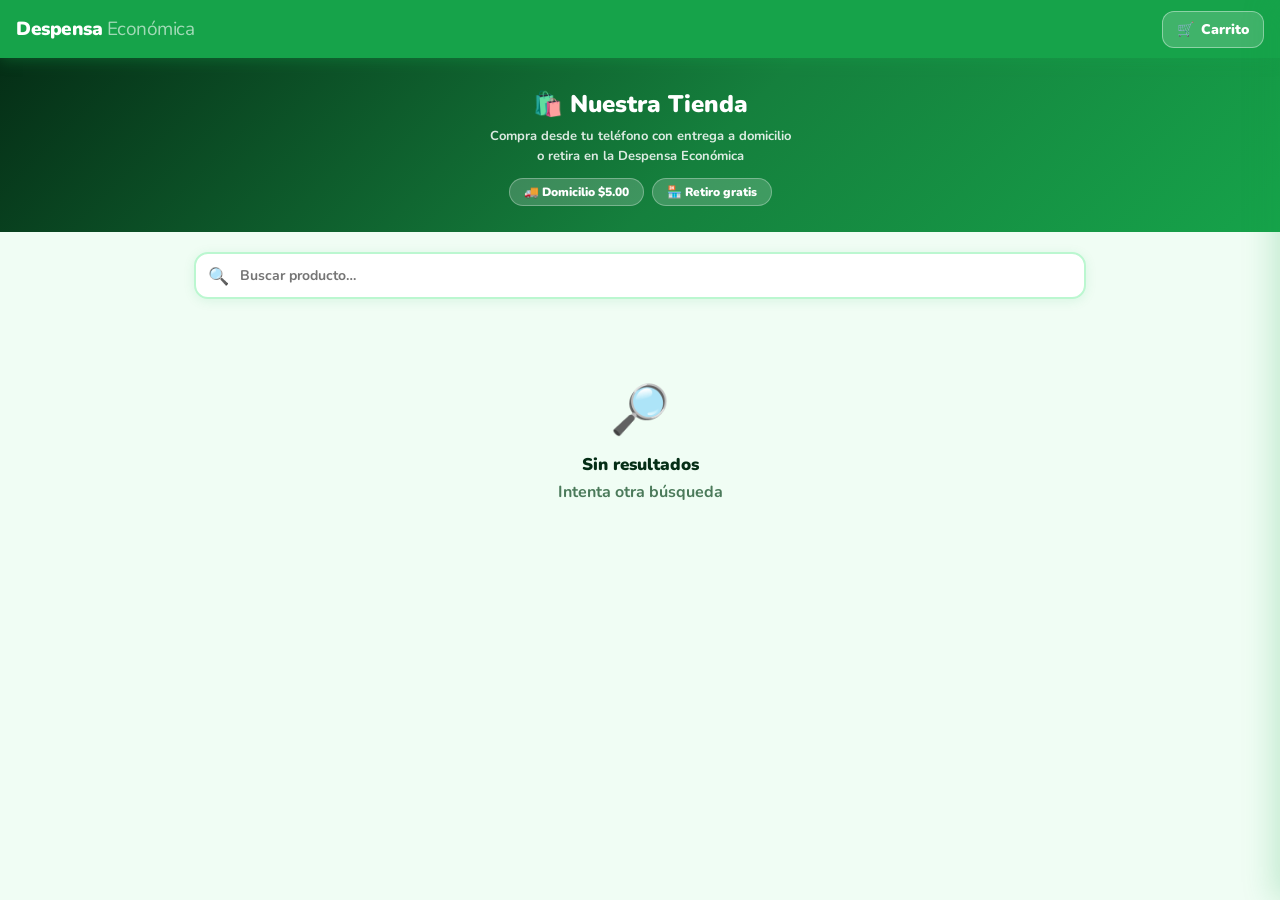
<file: tienda.html>
<!DOCTYPE html>
<html lang="es">
<head>
  <meta charset="UTF-8"/>
  <meta name="viewport" content="width=device-width, initial-scale=1.0"/>
  <meta name="theme-color" content="#16a34a"/>
  <link rel="manifest" href="manifest.json">
  <link rel="icon" type="image/png" sizes="32x32" href="favicon-32.png">
  <link rel="apple-touch-icon" sizes="180x180" href="apple-touch-icon.png">
  <title>Despensa Económica — Tienda Online</title>
  <link href="https://fonts.googleapis.com/css2?family=Nunito:wght@400;700;800;900&family=Space+Mono:wght@700&display=swap" rel="stylesheet"/>
  <style>
    :root{--g:#16a34a;--gd:#15803d;--gl:#dcfce7;--gm:#bbf7d0;--bd:#bbf7d0;--bg:#f0fdf4;--sf:#fff;--tx:#052e16;--mt:#4b7a5a;--r:16px;--rs:10px;--sh:0 2px 12px rgba(22,163,74,.10);--shl:0 8px 32px rgba(22,163,74,.18);}
    *,*::before,*::after{box-sizing:border-box;margin:0;padding:0;}
    body{background:var(--bg);font-family:'Nunito',sans-serif;font-weight:700;color:var(--tx);min-height:100vh;}

    /* NAV */
    nav{background:var(--g);padding:0 16px;display:flex;align-items:center;justify-content:space-between;position:sticky;top:0;z-index:300;height:58px;box-shadow:0 2px 14px rgba(22,163,74,.35);}
    .logo{font-size:19px;color:#fff;font-weight:900;letter-spacing:-.5px;}
    .logo span{color:rgba(255,255,255,.6);font-weight:400;}
    .cart-btn{background:rgba(255,255,255,.18);border:1.5px solid rgba(255,255,255,.4);border-radius:12px;color:#fff;padding:8px 14px;font-family:'Nunito',sans-serif;font-weight:900;font-size:14px;cursor:pointer;display:flex;align-items:center;gap:7px;transition:background .15s;}
    .cart-btn:hover{background:rgba(255,255,255,.28);}
    .cbadge{background:#fff;color:var(--g);border-radius:100px;padding:1px 7px;font-size:12px;font-weight:900;display:none;}
    .admin-btn{background:rgba(255,255,255,.15);border:1.5px solid rgba(255,255,255,.3);border-radius:10px;color:#fff;padding:7px 12px;font-family:'Nunito',sans-serif;font-weight:900;font-size:12px;cursor:pointer;position:relative;display:none;align-items:center;gap:5px;}
    .ndot{width:9px;height:9px;background:#dc2626;border-radius:50%;position:absolute;top:-3px;right:-3px;display:none;animation:pulseD 1.5s infinite;}
    @keyframes pulseD{0%,100%{transform:scale(1);}50%{transform:scale(1.4);}}

    /* HERO */
    .hero{background:linear-gradient(135deg,#052e16 0%,var(--gd) 55%,var(--g) 100%);padding:30px 20px 26px;text-align:center;color:#fff;}
    .hero h1{font-size:24px;font-weight:900;margin-bottom:6px;}
    .hero p{font-size:13px;color:rgba(255,255,255,.85);font-weight:700;line-height:1.55;}
    .pills{display:flex;gap:8px;justify-content:center;flex-wrap:wrap;margin-top:12px;}
    .pill{display:inline-flex;align-items:center;gap:5px;background:rgba(255,255,255,.18);border:1px solid rgba(255,255,255,.3);border-radius:100px;padding:5px 14px;font-size:12px;font-weight:900;color:#fff;}

    /* SEARCH */
    .toolbar{max-width:920px;margin:20px auto 0;padding:0 14px;}
    .sw{position:relative;}
    .sw input{width:100%;padding:12px 16px 12px 44px;border:2px solid var(--bd);border-radius:14px;font-family:'Nunito',sans-serif;font-weight:700;font-size:14px;color:var(--tx);background:#fff;outline:none;transition:border-color .15s;box-shadow:var(--sh);}
    .sw input:focus{border-color:var(--g);}
    .si{position:absolute;left:14px;top:50%;transform:translateY(-50%);font-size:17px;pointer-events:none;}
    /* suggestions */
    .sugs{position:absolute;top:calc(100% + 6px);left:0;right:0;background:#fff;border:2px solid var(--bd);border-radius:14px;box-shadow:var(--shl);z-index:200;max-height:260px;overflow-y:auto;display:none;}
    .sugs.open{display:block;}
    .si-item{display:flex;align-items:center;gap:10px;padding:10px 13px;cursor:pointer;transition:background .12s;border-bottom:1px solid var(--gl);}
    .si-item:last-child{border-bottom:none;}
    .si-item:hover{background:var(--gl);}
    .si-img{width:38px;height:38px;border-radius:8px;object-fit:cover;flex-shrink:0;background:var(--gl);}
    .si-ph{width:38px;height:38px;border-radius:8px;background:var(--gl);display:flex;align-items:center;justify-content:center;font-size:16px;flex-shrink:0;}
    .si-name{font-size:13px;font-weight:900;flex:1;min-width:0;overflow:hidden;text-overflow:ellipsis;white-space:nowrap;}
    .si-cat{font-size:10px;color:var(--mt);font-weight:700;}
    .si-price{font-family:'Space Mono',monospace;font-size:13px;font-weight:700;color:var(--gd);flex-shrink:0;}

    /* CATS */
    .cats{display:flex;gap:8px;max-width:920px;margin:14px auto 0;padding:0 14px 4px;overflow-x:auto;scrollbar-width:none;}
    .cats::-webkit-scrollbar{display:none;}
    .cc{flex-shrink:0;padding:6px 14px;border-radius:100px;border:2px solid var(--bd);background:#fff;font-family:'Nunito',sans-serif;font-weight:800;font-size:12px;color:var(--mt);cursor:pointer;transition:all .15s;white-space:nowrap;}
    .cc:hover{border-color:var(--g);color:var(--g);}
    .cc.on{background:var(--g);border-color:var(--g);color:#fff;}

    /* GRID */
    .grid{max-width:920px;margin:16px auto 50px;padding:0 14px;display:grid;grid-template-columns:repeat(auto-fill,minmax(155px,1fr));gap:12px;}
    @media(max-width:480px){.grid{grid-template-columns:repeat(2,1fr);gap:9px;}}
    .pc{background:var(--sf);border-radius:var(--r);border:1.5px solid var(--bd);box-shadow:var(--sh);overflow:hidden;display:flex;flex-direction:column;transition:box-shadow .15s,transform .15s;}
    .pc:hover{box-shadow:var(--shl);transform:translateY(-2px);}
    .pc.ago{opacity:.55;}
    /* Green card when product has image (white bg photo) */
    .pc.has-img{background:linear-gradient(160deg,var(--g) 0%,var(--gd) 100%);border-color:var(--gd);}
    .pc.has-img .pcat{color:rgba(255,255,255,0.75);}
    .pc.has-img .pname{color:#fff;}
    .pc.has-img .pprice{color:#fff;font-size:18px;}
    .pc.has-img .pout{color:rgba(255,255,255,0.8);}
    .pc.has-img .badd{background:#fff;color:var(--gd);}
    .pc.has-img .badd:hover{background:var(--gl);}
    .pc.has-img .qr{background:rgba(255,255,255,0.2);}
    .pc.has-img .qb{color:#fff;}
    .pc.has-img .qb:hover{background:rgba(255,255,255,0.2);}
    .pc.has-img .qn{color:#fff;}
    .pc.has-img .qsub{color:rgba(255,255,255,0.9);}
    .pimg{width:100%;aspect-ratio:1/1;object-fit:cover;display:block;background:var(--gl);}
    .pph{width:100%;aspect-ratio:1/1;background:linear-gradient(135deg,var(--gl),var(--gm));display:flex;align-items:center;justify-content:center;font-size:44px;}
    .pb{padding:9px 10px 10px;flex:1;display:flex;flex-direction:column;gap:4px;}
    .pcat{font-size:10px;font-weight:800;color:var(--g);text-transform:uppercase;letter-spacing:.5px;}
    .pname{font-size:13px;font-weight:900;color:var(--tx);line-height:1.3;}
    .pprice{font-family:'Space Mono',monospace;font-size:17px;font-weight:700;color:var(--gd);margin-top:auto;padding-top:3px;}
    .pout{font-size:11px;font-weight:800;color:#dc2626;}
    .badd{margin:0 9px 9px;background:var(--g);color:#fff;border:none;border-radius:10px;padding:9px;font-family:'Nunito',sans-serif;font-weight:900;font-size:13px;cursor:pointer;display:flex;align-items:center;justify-content:center;gap:5px;transition:all .15s;}
    .badd:hover{background:var(--gd);}
    .badd:disabled{background:#ccc;cursor:not-allowed;}
    .qw{margin:0 9px 9px;}
    .qr{display:flex;align-items:center;background:var(--gl);border-radius:10px;overflow:hidden;}
    .qb{background:none;border:none;color:var(--gd);font-size:20px;font-weight:900;width:36px;height:36px;cursor:pointer;font-family:'Nunito',sans-serif;transition:background .1s;flex-shrink:0;}
    .qb:hover{background:var(--gm);}
    .qn{font-family:'Space Mono',monospace;font-size:15px;font-weight:700;color:var(--gd);flex:1;text-align:center;}
    .qsub{font-family:'Space Mono',monospace;font-size:11px;font-weight:700;color:var(--gd);text-align:center;padding:2px 0 4px;opacity:.8;}

    /* STATES */
    .stm{max-width:920px;margin:60px auto;padding:0 14px;text-align:center;color:var(--mt);}
    .stm .ic{font-size:48px;margin-bottom:10px;}
    .stm h3{font-size:17px;font-weight:900;color:var(--tx);margin-bottom:5px;}
    .spin{width:36px;height:36px;border:4px solid var(--bd);border-top-color:var(--g);border-radius:50%;animation:sp .7s linear infinite;margin:0 auto 12px;}
    @keyframes sp{to{transform:rotate(360deg);}}

    /* ── CART PANEL ── */
    .ov{position:fixed;inset:0;background:rgba(5,46,22,.5);backdrop-filter:blur(4px);z-index:500;opacity:0;pointer-events:none;transition:opacity .2s;}
    .ov.open{opacity:1;pointer-events:all;}
    .cpanel{position:fixed;top:0;right:0;bottom:0;width:400px;max-width:100vw;background:#fff;z-index:501;display:flex;flex-direction:column;box-shadow:-6px 0 30px rgba(22,163,74,.22);transform:translateX(100%);transition:transform .25s cubic-bezier(.22,1,.36,1);}
    .cpanel.open{transform:translateX(0);}
    .chead{background:linear-gradient(135deg,#052e16,var(--gd));padding:16px 16px 12px;flex-shrink:0;}
    .ch-row{display:flex;align-items:center;justify-content:space-between;margin-bottom:10px;}
    .ch-row h2{font-size:18px;font-weight:900;color:#fff;}
    .cclose{background:rgba(255,255,255,.2);border:none;color:#fff;width:32px;height:32px;border-radius:8px;font-size:16px;cursor:pointer;display:flex;align-items:center;justify-content:center;}
    .del-tog{display:flex;gap:5px;background:rgba(255,255,255,.12);border-radius:10px;padding:3px;}
    .do{flex:1;padding:7px 4px;border-radius:8px;border:none;font-family:'Nunito',sans-serif;font-weight:800;font-size:11px;cursor:pointer;text-align:center;color:rgba(255,255,255,.75);background:none;transition:all .15s;}
    .do.on{background:#fff;color:var(--gd);}
    .citems{flex:1;overflow-y:auto;padding:10px;}
    /* cart item */
    .ci{background:var(--bg);border:1.5px solid var(--bd);border-radius:14px;padding:10px 12px;display:flex;gap:10px;align-items:center;margin-bottom:8px;}
    .ci-img{width:52px;height:52px;border-radius:10px;object-fit:cover;flex-shrink:0;background:var(--gl);}
    .ci-ph{width:52px;height:52px;border-radius:10px;background:var(--gl);flex-shrink:0;display:flex;align-items:center;justify-content:center;font-size:22px;}
    .ci-info{flex:1;min-width:0;}
    .ci-name{font-size:13px;font-weight:900;white-space:nowrap;overflow:hidden;text-overflow:ellipsis;}
    .ci-unit{font-size:11px;color:var(--mt);font-weight:700;}
    .ci-sub{font-family:'Space Mono',monospace;font-size:13px;font-weight:700;color:var(--gd);margin-top:2px;}
    .ci-ctrl{display:flex;align-items:center;gap:4px;}
    .cb{width:28px;height:28px;border-radius:8px;border:1.5px solid var(--bd);background:#fff;color:var(--gd);font-size:16px;font-weight:900;cursor:pointer;display:flex;align-items:center;justify-content:center;font-family:'Nunito',sans-serif;transition:all .1s;}
    .cb:hover{background:var(--gl);border-color:var(--g);}
    .cq{font-family:'Space Mono',monospace;font-size:14px;font-weight:700;width:26px;text-align:center;}
    .cempty{text-align:center;padding:40px 20px;color:var(--mt);}
    .cfoot{padding:14px;border-top:2px solid var(--bd);flex-shrink:0;}
    .sr{display:flex;justify-content:space-between;font-size:13px;font-weight:700;color:var(--mt);padding:4px 0;}
    .sr.tot{font-size:17px;font-weight:900;color:var(--tx);border-top:1.5px solid var(--bd);margin-top:8px;padding-top:10px;}
    .sr .mn{font-family:'Space Mono',monospace;}
    .bco{width:100%;background:linear-gradient(135deg,var(--g),var(--gd));color:#fff;border:none;border-radius:12px;padding:14px;font-family:'Nunito',sans-serif;font-weight:900;font-size:15px;cursor:pointer;transition:all .15s;margin-top:10px;box-shadow:0 4px 14px rgba(22,163,74,.3);}
    .bco:hover{filter:brightness(1.07);}
    .bco:disabled{background:#ccc;box-shadow:none;cursor:not-allowed;}
    .bvaciar{width:100%;background:transparent;color:#dc2626;border:1.5px solid #fca5a5;border-radius:12px;padding:10px;font-family:'Nunito',sans-serif;font-weight:900;font-size:13px;cursor:pointer;transition:all .15s;margin-top:6px;}
    .bvaciar:hover{background:#fef2f2;border-color:#dc2626;}

    /* ── CHECKOUT ── */
    .mbg{position:fixed;inset:0;background:rgba(5,46,22,.6);backdrop-filter:blur(6px);z-index:600;display:flex;align-items:flex-end;justify-content:center;opacity:0;pointer-events:none;transition:opacity .2s;}
    @media(min-width:600px){.mbg{align-items:center;}}
    .mbg.open{opacity:1;pointer-events:all;}
    .mbox{background:#fff;border-radius:24px 24px 0 0;width:100%;max-width:520px;max-height:93vh;overflow-y:auto;padding:24px 20px 36px;transform:translateY(80px);transition:transform .3s cubic-bezier(.22,1,.36,1);}
    @media(min-width:600px){.mbox{border-radius:24px;transform:scale(.96);}}.mbg.open .mbox{transform:translateY(0) scale(1);}
    .mt{font-size:18px;font-weight:900;margin-bottom:4px;}
    .ms{font-size:12px;color:var(--mt);font-weight:700;margin-bottom:18px;}
    .fl{margin-bottom:12px;}
    .fl label{display:block;font-size:11px;font-weight:800;color:var(--mt);margin-bottom:5px;text-transform:uppercase;letter-spacing:.4px;}
    .fl input,.fl textarea,.fl select{width:100%;padding:10px 13px;border:2px solid var(--bd);border-radius:10px;font-family:'Nunito',sans-serif;font-weight:700;font-size:13px;color:var(--tx);outline:none;transition:border-color .15s;}
    .fl input:focus,.fl textarea:focus{border-color:var(--g);}
    .fl textarea{resize:vertical;min-height:65px;}
    .pago-g{display:grid;grid-template-columns:1fr 1fr;gap:8px;margin-bottom:12px;}
    .po{border:2px solid var(--bd);border-radius:12px;padding:12px 10px;cursor:pointer;text-align:center;transition:all .15s;background:#fff;}
    .po:hover{border-color:var(--g);background:var(--gl);}
    .po.on{border-color:var(--g);background:var(--gl);}
    .pi2{font-size:24px;margin-bottom:3px;}
    .pn{font-size:12px;font-weight:900;}
    .pd{font-size:10px;color:var(--mt);font-weight:700;margin-top:1px;}
    .omini{background:var(--bg);border-radius:12px;padding:12px 14px;margin-bottom:14px;}
    .omr{display:flex;justify-content:space-between;font-size:12px;font-weight:700;padding:3px 0;color:var(--mt);}
    .omr.tot{font-size:15px;font-weight:900;color:var(--tx);border-top:1px solid var(--bd);margin-top:7px;padding-top:8px;}
    .omr .mn{font-family:'Space Mono',monospace;}
    .bconf{width:100%;background:var(--g);color:#fff;border:none;border-radius:12px;padding:13px;font-family:'Nunito',sans-serif;font-weight:900;font-size:15px;cursor:pointer;transition:background .15s;}
    .bconf:hover{background:var(--gd);}
    .bconf:disabled{background:#ccc;cursor:not-allowed;}
    .bbk{width:100%;background:none;color:var(--mt);border:none;padding:10px;font-family:'Nunito',sans-serif;font-weight:800;font-size:13px;cursor:pointer;margin-top:5px;}

    /* ── SUCCESS ── */
    .sscr{position:fixed;inset:0;background:#fff;z-index:700;display:flex;flex-direction:column;align-items:center;justify-content:center;padding:32px 24px;text-align:center;opacity:0;pointer-events:none;transition:opacity .3s;}
    .sscr.open{opacity:1;pointer-events:all;}
    .sc{width:86px;height:86px;border-radius:50%;background:var(--gl);border:3px solid var(--gm);display:flex;align-items:center;justify-content:center;font-size:40px;margin-bottom:16px;animation:pop .5s cubic-bezier(.22,1,.36,1);}
    @keyframes pop{from{transform:scale(.3);opacity:0;}to{transform:scale(1);opacity:1;}}
    .st{font-size:22px;font-weight:900;margin-bottom:6px;}
    .sm{font-size:13px;color:var(--mt);font-weight:700;max-width:290px;line-height:1.6;}
    .so{background:var(--gl);border-radius:12px;padding:12px 17px;margin:16px 0;font-size:12px;font-weight:700;color:var(--mt);}
    .so b{color:var(--gd);font-size:14px;display:block;margin-bottom:2px;}
    .bseg{background:var(--g);color:#fff;border:none;border-radius:12px;padding:12px 28px;font-family:'Nunito',sans-serif;font-weight:900;font-size:14px;cursor:pointer;margin-top:8px;}

    /* ── ADMIN ── */
    .apbg{position:fixed;inset:0;background:rgba(5,46,22,.6);backdrop-filter:blur(4px);z-index:800;display:flex;align-items:center;justify-content:center;opacity:0;pointer-events:none;transition:opacity .2s;padding:16px;}
    .apbg.open{opacity:1;pointer-events:all;}
    .apbox{background:#fff;border-radius:20px;width:100%;max-width:480px;max-height:90vh;overflow-y:auto;box-shadow:var(--shl);}
    .aph{background:linear-gradient(135deg,#052e16,var(--gd));padding:16px 18px;border-radius:20px 20px 0 0;display:flex;align-items:center;justify-content:space-between;}
    .aph h2{font-size:16px;font-weight:900;color:#fff;}
    .apcl{background:rgba(255,255,255,.2);border:none;color:#fff;width:30px;height:30px;border-radius:8px;font-size:15px;cursor:pointer;display:flex;align-items:center;justify-content:center;}
    .pcard{margin:10px;background:var(--bg);border:1.5px solid var(--bd);border-radius:13px;overflow:hidden;}
    .pcard.nuevo{border:2px solid var(--g);box-shadow:0 0 0 3px rgba(22,163,74,.15);}
    .pcardh{padding:11px 13px;border-bottom:1px solid var(--bd);display:flex;justify-content:space-between;align-items:center;}
    .pnum{font-size:13px;font-weight:900;color:var(--gd);}
    .pst{font-size:10px;font-weight:800;padding:3px 9px;border-radius:100px;}
    .pst.nuevo{background:#fef3c7;color:#92400e;}
    .pst.aceptado{background:var(--gl);color:var(--gd);}
    .pst.rechazado{background:#fee2e2;color:#991b1b;}
    .pcardb{padding:9px 13px;font-size:12px;font-weight:700;color:var(--mt);line-height:1.8;}
    .pcardb b{color:var(--tx);}
    .pca{display:flex;gap:8px;padding:12px 13px;background:rgba(22,163,74,.05);border-top:1.5px solid var(--bd);}
    .bacc{flex:1;background:linear-gradient(135deg,var(--g),var(--gd));color:#fff;border:none;border-radius:11px;padding:13px 10px;font-family:'Nunito',sans-serif;font-weight:900;font-size:14px;cursor:pointer;box-shadow:0 3px 10px rgba(22,163,74,.35);transition:filter .15s;}
    .bacc:hover{filter:brightness(1.08);}
    .brej{flex:1;background:linear-gradient(135deg,#ef4444,#dc2626);color:#fff;border:none;border-radius:11px;padding:13px 10px;font-family:'Nunito',sans-serif;font-weight:900;font-size:14px;cursor:pointer;box-shadow:0 3px 10px rgba(220,38,38,.3);transition:filter .15s;}
    .brej:hover{filter:brightness(1.08);}

    /* TOAST */
    .toast{position:fixed;bottom:22px;left:50%;transform:translateX(-50%) translateY(80px);background:var(--tx);color:#fff;padding:10px 20px;border-radius:100px;font-size:13px;font-weight:800;z-index:900;transition:transform .3s cubic-bezier(.22,1,.36,1);white-space:nowrap;pointer-events:none;}
    .toast.show{transform:translateX(-50%) translateY(0);}
    .toast.ok{background:var(--g);}
  </style>
</head>
<body>

<nav>
  <div class="logo">Despensa<span> Económica</span></div>
  <div style="display:flex;gap:8px;align-items:center;">
    <button class="admin-btn" id="adminBtn" onclick="abrirAdmin()">📋 Pedidos<span class="ndot" id="ndot"></span></button>
    <button class="cart-btn" onclick="abrirCarrito()">🛒 <span id="clbl">Carrito</span><span class="cbadge" id="cbadge">0</span></button>
  </div>
</nav>

<div class="hero">
  <h1>🛍️ Nuestra Tienda</h1>
  <p>Compra desde tu teléfono con entrega a domicilio<br>o retira en la Despensa Económica</p>
  <div class="pills">
    <span class="pill">🚚 Domicilio $5.00</span>
    <span class="pill">🏪 Retiro gratis</span>
  </div>
</div>

<div class="toolbar">
  <div class="sw" id="sw">
    <span class="si">🔍</span>
    <input type="search" id="sinput" placeholder="Buscar producto…" oninput="onSearch()" onblur="hideSugs()" autocomplete="off"/>
    <div class="sugs" id="sugs"></div>
  </div>
</div>
<div class="cats" id="cats"></div>

<div class="stm" id="loadMsg"><div class="spin"></div><p>Cargando…</p></div>
<div class="stm" id="emptyMsg" style="display:none"><div class="ic">🔎</div><h3>Sin resultados</h3><p>Intenta otra búsqueda</p></div>
<div class="grid" id="grid" style="display:none"></div>

<!-- CART -->
<div class="ov" id="ov" onclick="cerrarCarrito()"></div>
<div class="cpanel" id="cpanel">
  <div class="chead">
    <div class="ch-row"><h2>🛒 Mi Carrito</h2><button class="cclose" onclick="cerrarCarrito()">✕</button></div>
    <div class="del-tog">
      <button class="do on" id="delD" onclick="setDel('domicilio')">🚚 Domicilio +$5.00</button>
      <button class="do" id="delR" onclick="setDel('retiro')">🏪 Retiro gratis</button>
    </div>
  </div>
  <div class="citems" id="citems"><div class="cempty"><div style="font-size:38px;margin-bottom:8px;">🛒</div><p>Tu carrito está vacío</p></div></div>
  <div class="cfoot" id="cfoot" style="display:none">
    <div class="sr"><span>Subtotal</span><span class="mn" id="ssub">$0.00</span></div>
    <div class="sr" id="senv"><span>🚚 Envío</span><span class="mn">$5.00</span></div>
    <div class="sr tot"><span>Total</span><span class="mn" id="stot">$0.00</span></div>
    <button class="bco" id="bco" onclick="abrirCheckout()" disabled>Proceder al Pago →</button>
    <button class="bvaciar" onclick="vaciarCarrito()">🗑️ Vaciar carrito</button>
  </div>
</div>

<!-- CHECKOUT -->
<div class="mbg" id="mbg">
  <div class="mbox">
    <div class="mt">📋 Confirmar Pedido</div>
    <div class="ms">Completa tus datos para recibir tu pedido</div>
    <div class="omini" id="omini"></div>
    <div class="fl"><label>Nombre completo *</label><input id="cnombre" type="text" placeholder="Tu nombre"/></div>
    <div class="fl" id="telfl"><label>Teléfono *</label><input id="ctel" type="tel" placeholder="7000-0000"/></div>
    <div class="fl" id="dirfl"><label>Dirección de entrega *</label><textarea id="cdir" placeholder="Colonia, calle, casa o referencia…"></textarea></div>
    <div class="fl"><label>Método de pago *</label></div>
    <div class="pago-g">
      <div class="po" id="pen" onclick="selP('entrega')"><div class="pi2">💵</div><div class="pn">Contra Entrega</div><div class="pd">Pagas al recibir</div></div>
      <div class="po" id="pti" onclick="selP('tienda')"><div class="pi2">🏪</div><div class="pn">Pago en Tienda</div><div class="pd">Retiras y pagas ya</div></div>
    </div>
    <div class="fl"><label>Nota opcional</label><input id="cnota" type="text" placeholder="Instrucciones especiales…"/></div>
    <button class="bconf" id="bconf" onclick="confirmar()">✅ Confirmar Pedido</button>
    <button class="bbk" onclick="cerrarCO()">← Volver al carrito</button>
  </div>
</div>

<!-- SUCCESS -->
<div class="sscr" id="sscr">
  <div class="sc">✅</div>
  <div class="st">¡Pedido Enviado!</div>
  <div class="sm">Tu pedido fue recibido. El administrador lo revisará y te contactará pronto.</div>
  <div class="so"><b id="snum">#0000</b><span id="sdet"></span></div>
  <button class="bseg" onclick="seguir()">Seguir Comprando 🛍️</button>
</div>

<!-- ADMIN -->
<div class="apbg" id="apbg">
  <div class="apbox">
    <div class="aph"><h2>📋 Pedidos Online</h2><button class="apcl" onclick="cerrarAdmin()">✕</button></div>
    <div id="aplist" style="padding-bottom:12px;"></div>
  </div>
</div>

<div class="toast" id="toast"></div>

<script>
const CFG={envio:5.00};
const DB='DespensaEconomicaDB',DBV=2,KV='kv';
let _db=null;
function gDB(){if(_db)return Promise.resolve(_db);return new Promise((res,rej)=>{const r=indexedDB.open(DB,DBV);r.onupgradeneeded=e=>{const d=e.target.result;if(!d.objectStoreNames.contains(KV))d.createObjectStore(KV);if(!d.objectStoreNames.contains('offline_queue')){const s=d.createObjectStore('offline_queue',{keyPath:'id'});s.createIndex('by_ts','ts',{unique:false});}};r.onsuccess=e=>{_db=e.target.result;res(_db);};r.onerror=e=>rej(e.target.error);});}
async function iGet(k){const d=await gDB();return new Promise((res,rej)=>{const r=d.transaction(KV,'readonly').objectStore(KV).get(k);r.onsuccess=()=>res(r.result);r.onerror=()=>rej(r.error);});}
async function iSet(k,v){const d=await gDB();return new Promise((res,rej)=>{const r=d.transaction(KV,'readwrite').objectStore(KV).put(v,k);r.onsuccess=()=>res();r.onerror=()=>rej(r.error);});}

let allP=[],filt=[],cats=[],cat='TODAS',cart=[],delTipo='domicilio',pago=null,isAdmin=false;

document.addEventListener('DOMContentLoaded',()=>{
  const p=new URLSearchParams(location.search);
  if(p.get('admin')==='1'){isAdmin=true;const b=document.getElementById('adminBtn');b.style.display='flex';}
  cargar();
  if(isAdmin)setInterval(checkNew,25000);
});

async function cargar(){
  try{
    const pr=await iGet('vpos_productos');
    if(!pr||!pr.length){st('empty');return;}
    const valid=pr.filter(p=>(p.venta||0)>0);
    // Sort: in-stock first, out-of-stock last
    const inStock=valid.filter(p=>(p.stock||0)>0);
    const outStock=valid.filter(p=>(p.stock||0)<=0);
    const sorted=[...inStock,...outStock];
    const cs=new Set(sorted.map(p=>p.cat||'General'));
    cats=['TODAS',...Array.from(cs).sort()];
    allP=sorted;filt=sorted;
    renderCats();renderGrid();st('grid');
  }catch(e){st('empty');}
}

function st(s){
  document.getElementById('loadMsg').style.display=s==='load'?'block':'none';
  document.getElementById('emptyMsg').style.display=s==='empty'?'block':'none';
  document.getElementById('grid').style.display=s==='grid'?'grid':'none';
}

function renderCats(){
  document.getElementById('cats').innerHTML=cats.map(c=>`<button class="cc${c===cat?' on':''}" onclick="selCat('${c}')">${c==='TODAS'?'🏪 Todas':c}</button>`).join('');
}
function selCat(c){cat=c;renderCats();filtrar();}

// ── SEARCH ──
function onSearch(){
  filtrar();
  const q=(document.getElementById('sinput').value||'').trim();
  if(!q){hideSugs();return;}
  const hits=allP.filter(p=>(p.nom||'').toLowerCase().includes(q.toLowerCase())||(p.cat||'').toLowerCase().includes(q.toLowerCase())).slice(0,6);
  const box=document.getElementById('sugs');
  if(!hits.length){box.innerHTML=`<div class="si-item" style="color:var(--mt);">Sin resultados</div>`;box.classList.add('open');return;}
  box.innerHTML=hits.map(p=>{
    const img=p.img?`<img class="si-img" src="${p.img}" alt="">`:`<div class="si-ph">${(p.cat||'📦')[0]}</div>`;
    const q2=(document.getElementById('sinput').value||'').trim();
    const hl=t=>{const i=t.toLowerCase().indexOf(q2.toLowerCase());if(i<0)return t;return t.slice(0,i)+`<b style="color:var(--g);">${t.slice(i,i+q2.length)}</b>`+t.slice(i+q2.length);};
    return `<div class="si-item" onmousedown="selSug(${p.id})">${img}<div style="flex:1;min-width:0;"><div class="si-name">${hl(p.nom)}</div><div class="si-cat">${p.cat||''}</div></div><div class="si-price">$${Number(p.venta).toFixed(2)}</div></div>`;
  }).join('');
  box.classList.add('open');
}
function hideSugs(){setTimeout(()=>document.getElementById('sugs').classList.remove('open'),150);}
function selSug(id){
  const p=allP.find(x=>x.id===id);if(!p)return;
  document.getElementById('sinput').value=p.nom;
  hideSugs();filtrar();
  setTimeout(()=>{const el=document.getElementById('pc-'+id);if(el)el.scrollIntoView({behavior:'smooth',block:'center'});},100);
}
function filtrar(){
  const q=(document.getElementById('sinput').value||'').toLowerCase().trim();
  const base=allP.filter(p=>{
    const mc=cat==='TODAS'||(p.cat||'General')===cat;
    const mq=!q||(p.nom||'').toLowerCase().includes(q)||(p.cat||'').toLowerCase().includes(q);
    return mc&&mq;
  });
  // Keep in-stock first
  filt=[...base.filter(p=>(p.stock||0)>0),...base.filter(p=>(p.stock||0)<=0)];
  renderGrid();
  if(!filt.length)st('empty');else st('grid');
}

// ── GRID ──
function renderGrid(){
  document.getElementById('grid').innerHTML=filt.map(p=>{
    const ago=(p.stock||0)<=0;
    const en=cart.find(c=>c.id===p.id);
    const hasImg = !!p.img;
    const img=p.img?`<img class="pimg" src="${p.img}" loading="lazy" alt="${p.nom}">`:`<div class="pph">${(p.cat||'📦')[0]}</div>`;
    let btn;
    if(ago)btn=`<button class="badd" disabled>❌ Agotado</button>`;
    else if(en){
      const sub=(en.precio*en.cant).toFixed(2);
      btn=`<div class="qw"><div class="qr"><button class="qb" onclick="qCard(${p.id},-1)">−</button><span class="qn">${en.cant}</span><button class="qb" onclick="qCard(${p.id},1)">+</button></div><div class="qsub">= $${sub}</div></div>`;
    }else btn=`<button class="badd" onclick="add(${p.id})">🛒 Agregar</button>`;
    return `<div class="pc${ago?' ago':''} ${hasImg?'has-img':''}" id="pc-${p.id}">${img}<div class="pb"><div class="pcat">${p.cat||'General'}</div><div class="pname">${p.nom}</div>${ago?`<div class="pout">Sin stock</div>`:`<div class="pprice">$${Number(p.venta).toFixed(2)}</div>`}</div>${btn}</div>`;
  }).join('');
}

// ── CART LOGIC ──
function add(id){
  const p=allP.find(x=>x.id===id);if(!p||(p.stock||0)<=0)return;
  const en=cart.find(c=>c.id===id);
  if(en){if(en.cant>=(p.stock||0)){toast('Sin más stock');return;}en.cant++;}
  else cart.push({id:p.id,nom:p.nom,precio:p.venta,cant:1,img:p.img||null,cat:p.cat||''});
  ui();toast('✓ '+p.nom,true);
}
function qCard(id,d){
  const en=cart.find(c=>c.id===id);const p=allP.find(x=>x.id===id);if(!en)return;
  en.cant+=d;if(en.cant<=0)cart=cart.filter(c=>c.id!==id);
  else if(p&&en.cant>(p.stock||0)){en.cant=p.stock;toast('Sin más stock');}
  ui();
}
function qCart(id,d){qCard(id,d);renderCart();}
function setDel(t){
  delTipo=t;
  document.getElementById('delD').className='do'+(t==='domicilio'?' on':'');
  document.getElementById('delR').className='do'+(t==='retiro'?' on':'');
  document.getElementById('senv').style.display=t==='domicilio'?'flex':'none';
  document.getElementById('dirfl').style.display=t==='domicilio'?'block':'none';
  renderCart();
}
function sub2(){return cart.reduce((s,i)=>s+i.precio*i.cant,0);}
function tot2(){return sub2()+(delTipo==='domicilio'&&cart.length?CFG.envio:0);}
function ui(){renderGrid();renderCart();badge();}
function badge(){
  const n=cart.reduce((s,i)=>s+i.cant,0);
  const b=document.getElementById('cbadge');b.textContent=n;b.style.display=n>0?'inline':'none';
  document.getElementById('clbl').textContent=n>0?`(${n})`:'Carrito';
}
function renderCart(){
  const wi=document.getElementById('citems'),wf=document.getElementById('cfoot'),bc=document.getElementById('bco');
  if(!cart.length){wi.innerHTML='<div class="cempty"><div style="font-size:38px;margin-bottom:8px;">🛒</div><p>Tu carrito está vacío</p></div>';wf.style.display='none';bc.disabled=true;return;}
  wi.innerHTML=cart.map(i=>{
    const img=i.img?`<img class="ci-img" src="${i.img}" alt="">`:`<div class="ci-ph">${(i.cat||'📦')[0]}</div>`;
    return `<div class="ci">${img}<div class="ci-info"><div class="ci-name">${i.nom}</div><div class="ci-unit">$${Number(i.precio).toFixed(2)} c/u</div><div class="ci-sub">= $${(i.precio*i.cant).toFixed(2)}</div></div><div class="ci-ctrl"><button class="cb" onclick="qCart(${i.id},-1)">−</button><span class="cq">${i.cant}</span><button class="cb" onclick="qCart(${i.id},1)">+</button></div></div>`;
  }).join('');
  document.getElementById('ssub').textContent='$'+sub2().toFixed(2);
  document.getElementById('stot').textContent='$'+tot2().toFixed(2);
  document.getElementById('senv').style.display=delTipo==='domicilio'?'flex':'none';
  wf.style.display='block';bc.disabled=false;
}
function abrirCarrito(){document.getElementById('ov').classList.add('open');document.getElementById('cpanel').classList.add('open');}
function cerrarCarrito(){document.getElementById('ov').classList.remove('open');document.getElementById('cpanel').classList.remove('open');}
function vaciarCarrito(){if(!cart.length)return;if(confirm('¿Vaciar todo el carrito?')){cart=[];ui();}}

// ── CHECKOUT ──
function abrirCheckout(){
  if(!cart.length)return;cerrarCarrito();
  const m=document.getElementById('omini');
  m.innerHTML=cart.map(i=>`<div class="omr"><span>${i.cant}× ${i.nom}</span><span class="mn">$${(i.precio*i.cant).toFixed(2)}</span></div>`).join('')+
    (delTipo==='domicilio'?`<div class="omr"><span>🚚 Envío</span><span class="mn">$${CFG.envio.toFixed(2)}</span></div>`:'')+
    `<div class="omr tot"><span>Total</span><span class="mn">$${tot2().toFixed(2)}</span></div>`;
  document.getElementById('dirfl').style.display=delTipo==='domicilio'?'block':'none';
  document.getElementById('mbg').classList.add('open');
}
function cerrarCO(){document.getElementById('mbg').classList.remove('open');abrirCarrito();}
function selP(t){
  pago=t;
  document.getElementById('pen').classList.toggle('on',t==='entrega');
  document.getElementById('pti').classList.toggle('on',t==='tienda');
  document.getElementById('telfl').style.display=t==='tienda'?'none':'block';
  if(t==='tienda'){document.getElementById('ctel').value='';setDel('retiro');}
}
async function confirmar(){
  const nom=document.getElementById('cnombre').value.trim();
  const tel=document.getElementById('ctel').value.trim();
  const dir=document.getElementById('cdir').value.trim();
  const nota=document.getElementById('cnota').value.trim();
  if(!nom){toast('Ingresa tu nombre');return;}
  if(pago!=='tienda'&&!tel){toast('Ingresa tu teléfono');return;}
  if(delTipo==='domicilio'&&!dir){toast('Ingresa la dirección');return;}
  if(!pago){toast('Selecciona método de pago');return;}
  const b=document.getElementById('bconf');b.disabled=true;b.textContent='Guardando…';
  const id2='PED-'+Date.now().toString().slice(-6);
  const pagoLabel=pago==='tienda'?'Pago en Tienda':'Contra Entrega';
  const pedido={id:id2,fecha:new Date().toLocaleString('es-SV'),nombre:nom,tel,dir,nota,pago:pagoLabel,delivery:delTipo,items:[...cart],subtotal:sub2().toFixed(2),envio:delTipo==='domicilio'?CFG.envio.toFixed(2):'0.00',total:tot2().toFixed(2),estado:'nuevo',ts:Date.now()};
  try{
    const arr=(await iGet('vpos_pedidosOnline'))||[];arr.unshift(pedido);
    await iSet('vpos_pedidosOnline',arr);await iSet('vpos_pedidosNuevo',true);
  }catch(e){console.error(e);}
  document.getElementById('mbg').classList.remove('open');
  document.getElementById('snum').textContent=id2;
  document.getElementById('sdet').textContent=`${cart.length} producto(s) · $${pedido.total} · ${pedido.pago}`;
  document.getElementById('sscr').classList.add('open');
  cart=[];ui();
  b.disabled=false;b.textContent='✅ Confirmar Pedido';
  ['cnombre','ctel','cdir','cnota'].forEach(x=>document.getElementById(x).value='');
  pago=null;document.getElementById('pen').classList.remove('on');document.getElementById('pti').classList.remove('on');
  document.getElementById('telfl').style.display='block';
}
function seguir(){document.getElementById('sscr').classList.remove('open');}

// ── ADMIN ──
async function checkNew(){
  try{const n=await iGet('vpos_pedidosNuevo');document.getElementById('ndot').style.display=n?'block':'none';}catch(e){}
}
async function abrirAdmin(){
  await iSet('vpos_pedidosNuevo',false);document.getElementById('ndot').style.display='none';
  document.getElementById('apbg').classList.add('open');renderAdmin();
}
function cerrarAdmin(){document.getElementById('apbg').classList.remove('open');}
async function renderAdmin(){
  const w=document.getElementById('aplist');
  try{
    const ps=(await iGet('vpos_pedidosOnline'))||[];
    if(!ps.length){w.innerHTML='<div style="padding:20px;text-align:center;color:var(--mt);font-size:13px;font-weight:700;">No hay pedidos aún</div>';return;}
    w.innerHTML=ps.map((p,i)=>{
      const sl={nuevo:'🕐 Nuevo',aceptado:'✅ Aceptado',rechazado:'❌ Rechazado'}[p.estado]||'Nuevo';
      const its=p.items.map(x=>`${x.cant}× ${x.nom}`).join(', ');
      const ac=p.estado==='nuevo'?`<div class="pca"><button class="bacc" onclick="rPed(${i},'aceptado')">✅ Aceptar Pedido</button><button class="brej" onclick="rPed(${i},'rechazado')">❌ Rechazar</button></div>`:'';
      return `<div class="pcard${p.estado==='nuevo'?' nuevo':''}"><div class="pcardh"><div class="pnum">${p.id}</div><div class="pst ${p.estado}">${sl}</div></div><div class="pcardb"><b>${p.nombre}</b>${p.tel?' · '+p.tel:''}<br>${p.delivery==='domicilio'?`📍 ${p.dir}`:'🏪 Retiro en tienda'}<br>💳 ${p.pago} · 💰 $${p.total}<br>📦 ${its}<br>🕐 ${p.fecha}</div>${ac}</div>`;
    }).join('');
  }catch(e){w.innerHTML='<div style="padding:20px;text-align:center;color:var(--mt);">Error</div>';}
}
async function rPed(idx,dec){
  try{
    const ps=(await iGet('vpos_pedidosOnline'))||[];
    const p=ps[idx];if(!p)return;
    p.estado=dec;
    if(dec==='aceptado'){
      const prods=(await iGet('vpos_productos'))||[];
      const vd=(await iGet('vpos_ventasDia'))||{};
      const vs=(await iGet('vpos_ventasSem'))||{};
      const vm=(await iGet('vpos_ventasMes'))||{};
      const h=(await iGet('vpos_historial'))||[];
      p.items.forEach(it=>{
        const pr=prods.find(x=>x.id===it.id);if(pr&&(pr.stock||0)>=it.cant)pr.stock-=it.cant;
        const pid=String(it.id);
        [vd,vs,vm].forEach(r=>{if(!r[pid])r[pid]={id:pid,nom:it.nom,cat:it.cat||'',cant:0,total:0};r[pid].cant+=it.cant;r[pid].total+=it.precio*it.cant;});
      });
      const vent={id:p.id,ts:Date.now(),fechaISO:new Date().toISOString(),fechaStr:p.fecha,origen:'tienda_online',cliente:p.nombre,pago:p.pago,envio:p.envio,items:p.items.map(i=>({id:String(i.id),nom:i.nom,cant:i.cant,precio:i.precio,cat:i.cat})),total:p.total,pago_monto:p.total,vuelto:'0.00'};
      h.unshift(vent);
      await iSet('vpos_productos',prods);await iSet('vpos_ventasDia',vd);await iSet('vpos_ventasSem',vs);await iSet('vpos_ventasMes',vm);await iSet('vpos_historial',h);
      toast('✅ Aceptado — inventario actualizado',true);
    }else{toast('❌ Pedido rechazado');}
    await iSet('vpos_pedidosOnline',ps);
    renderAdmin();await cargar();
  }catch(e){toast('Error: '+e.message);}
}

// TOAST
let _tt;
function toast(m,ok=false){const e=document.getElementById('toast');e.textContent=m;e.className='toast show'+(ok?' ok':'');clearTimeout(_tt);_tt=setTimeout(()=>e.className='toast',2800);}
</script>
</body>
</html>
</file>
